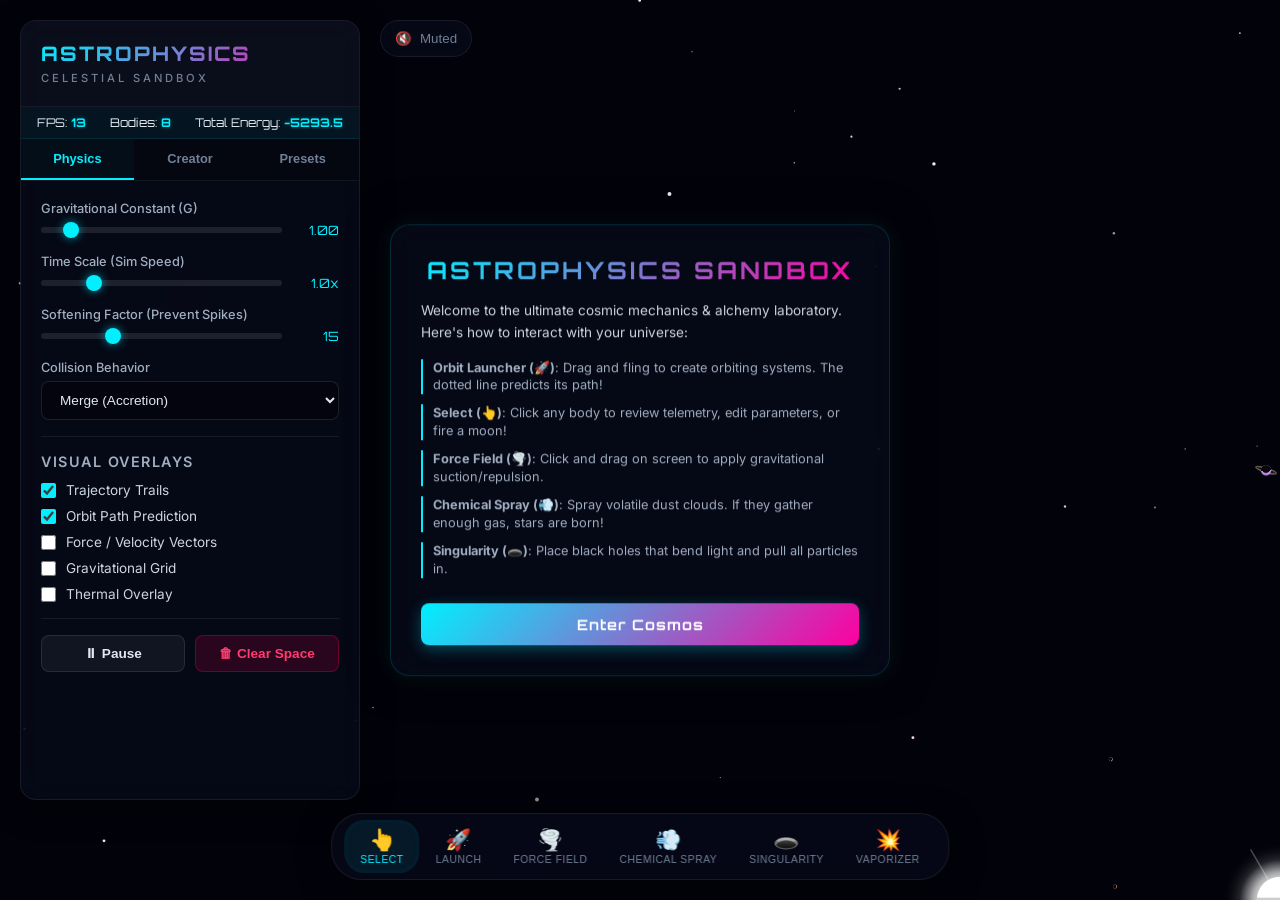
<file: index.html>
<!DOCTYPE html>
<html lang="en">
<head>
  <meta charset="UTF-8">
  <meta name="viewport" content="width=device-width, initial-scale=1.0">
  <title>AstroPhysics Space Sandbox - Celestial Mechanics & Alchemy</title>
  <!-- Google Fonts: Orbitron for scientific tags, Inter for clean layout -->
  <link rel="preconnect" href="https://fonts.googleapis.com">
  <link rel="preconnect" href="https://fonts.gstatic.com" crossorigin>
  <link href="https://fonts.googleapis.com/css2?family=Inter:wght@300;400;500;600&family=Orbitron:wght@400;600;800&display=swap" rel="stylesheet">
  <link rel="stylesheet" href="style.css">
</head>
<body>
  <!-- Canvas representing deep space -->
  <canvas id="spaceCanvas"></canvas>

  <!-- Sound status toggle -->
  <button id="soundToggle" class="sound-btn muted" title="Toggle cosmic synthesizer">
    <span class="icon">🔇</span>
    <span class="text">Muted</span>
  </button>

  <!-- Left Control Panel -->
  <aside id="controlsPanel" class="glass-panel left-panel">
    <div class="panel-header">
      <h1>ASTROPHYSICS</h1>
      <span class="sub-header">Celestial Sandbox</span>
    </div>

    <!-- Live Simulation Stats -->
    <div class="stats-box">
      <div class="stat-row"><span>FPS:</span> <strong id="fpsVal">60</strong></div>
      <div class="stat-row"><span>Bodies:</span> <strong id="bodiesVal">0</strong></div>
      <div class="stat-row"><span>Total Energy:</span> <strong id="energyVal">0.00</strong></div>
    </div>

    <!-- Tabs inside panel -->
    <div class="panel-tabs">
      <button class="tab-btn active" data-tab="tab-physics">Physics</button>
      <button class="tab-btn" data-tab="tab-creator">Creator</button>
      <button class="tab-btn" data-tab="tab-presets">Presets</button>
    </div>

    <!-- Tab 1: Physics Settings -->
    <div class="tab-content active" id="tab-physics">
      <div class="control-group">
        <label for="gravConstant">Gravitational Constant (G)</label>
        <div class="slider-row">
          <input type="range" id="gravConstant" min="0.01" max="10" step="0.01" value="1.00">
          <span class="slider-val" id="gravConstantVal">1.00</span>
        </div>
      </div>

      <div class="control-group">
        <label for="timeStep">Time Scale (Sim Speed)</label>
        <div class="slider-row">
          <input type="range" id="timeStep" min="0" max="5" step="0.1" value="1.0">
          <span class="slider-val" id="timeStepVal">1.0x</span>
        </div>
      </div>

      <div class="control-group">
        <label for="softening">Softening Factor (Prevent Spikes)</label>
        <div class="slider-row">
          <input type="range" id="softening" min="1" max="50" step="1" value="15">
          <span class="slider-val" id="softeningVal">15</span>
        </div>
      </div>

      <div class="control-group">
        <label for="collisionType">Collision Behavior</label>
        <select id="collisionType">
          <option value="merge" selected>Merge (Accretion)</option>
          <option value="bounce">Elastic Bounce</option>
          <option value="explode">Vaporize / Explode</option>
          <option value="none">No Collisions (Overlap)</option>
        </select>
      </div>

      <div class="divider"></div>

      <h3>Visual Overlays</h3>
      <div class="checkbox-group">
        <label><input type="checkbox" id="showTrails" checked> Trajectory Trails</label>
        <label><input type="checkbox" id="showPrediction" checked> Orbit Path Prediction</label>
        <label><input type="checkbox" id="showVectors"> Force / Velocity Vectors</label>
        <label><input type="checkbox" id="showGrid"> Gravitational Grid</label>
        <label><input type="checkbox" id="showHeatMap"> Thermal Overlay</label>
      </div>
      
      <div class="divider"></div>
      
      <div class="btn-group">
        <button id="pauseBtn" class="action-btn">⏸ Pause</button>
        <button id="clearBtn" class="action-btn danger">🗑 Clear Space</button>
      </div>
    </div>

    <!-- Tab 2: Spawn Creator -->
    <div class="tab-content" id="tab-creator">
      <h3>Spawn Preset Configuration</h3>
      <div class="preset-builder">
        <div class="control-group">
          <label for="spawnType">Composition Profile</label>
          <select id="spawnType">
            <option value="rocky">Rocky Planet (Silicates/Iron)</option>
            <option value="iron">Metallic Planet (Iron/Nickel)</option>
            <option value="ice">Ice Planet (Water/Ammonia)</option>
            <option value="gas">Gas Giant (Hydrogen/Helium)</option>
            <option value="star">Star (Nuclear Fusion Reactor)</option>
            <option value="blackhole">Black Hole (Singularity)</option>
          </select>
        </div>

        <div class="control-group">
          <label for="spawnMass">Initial Mass</label>
          <div class="slider-row">
            <input type="range" id="spawnMass" min="1" max="5000" step="10" value="100">
            <span class="slider-val" id="spawnMassVal">100</span>
          </div>
        </div>

        <div class="control-group">
          <label for="spawnRadius">Radius (Logarithmic)</label>
          <div class="slider-row">
            <input type="range" id="spawnRadius" min="2" max="60" step="1" value="12">
            <span class="slider-val" id="spawnRadiusVal">12</span>
          </div>
        </div>

        <div class="chemical-meter-box">
          <h4>Custom Chemistry Ratios</h4>
          <div class="chem-slider">
            <span class="chem-lbl">Rock (Silicate)</span>
            <input type="range" id="chemRock" min="0" max="100" value="70">
            <span class="chem-val" id="chemRockVal">70%</span>
          </div>
          <div class="chem-slider">
            <span class="chem-lbl">Metal (Iron)</span>
            <input type="range" id="chemMetal" min="0" max="100" value="30">
            <span class="chem-val" id="chemMetalVal">30%</span>
          </div>
          <div class="chem-slider">
            <span class="chem-lbl">Ice (Water/NH3)</span>
            <input type="range" id="chemIce" min="0" max="100" value="0">
            <span class="chem-val" id="chemIceVal">0%</span>
          </div>
          <div class="chem-slider">
            <span class="chem-lbl">Gas (H2/He)</span>
            <input type="range" id="chemGas" min="0" max="100" value="0">
            <span class="chem-val" id="chemGasVal">0%</span>
          </div>
        </div>
      </div>
    </div>

    <!-- Tab 3: Simulation Presets -->
    <div class="tab-content" id="tab-presets">
      <h3>Load Cosmic Systems</h3>
      <p class="tab-info">Select a system configuration to clear current space and initialize the system.</p>
      
      <button class="preset-btn" data-preset="solar">
        <span class="btn-icon">☀️</span>
        <div class="btn-text-box">
          <strong>Inner Solar System</strong>
          <span>A stable sun with 4 inner terrestrial & gas orbits</span>
        </div>
      </button>

      <button class="preset-btn" data-preset="binary">
        <span class="btn-icon">♊</span>
        <div class="btn-text-box">
          <strong>Binary Stars</strong>
          <span>Two massive stars orbiting their mutual barycenter</span>
        </div>
      </button>

      <button class="preset-btn" data-preset="accretion">
        <span class="btn-icon">🌀</span>
        <div class="btn-text-box">
          <strong>Accretion Disk</strong>
          <span>Dozens of small planetoids colliding into a star</span>
        </div>
      </button>

      <button class="preset-btn" data-preset="galaxy">
        <span class="btn-icon">🌌</span>
        <div class="btn-text-box">
          <strong>Galaxy Collision</strong>
          <span>Two spiral galaxies with hundreds of stars colliding</span>
        </div>
      </button>

      <button class="preset-btn" data-preset="lagrange">
        <span class="btn-icon">🛰️</span>
        <div class="btn-text-box">
          <strong>Trojan Orbits</strong>
          <span>Stable L4 and L5 Lagrange configuration</span>
        </div>
      </button>
    </div>
  </aside>

  <!-- Right Inspector Panel -->
  <aside id="inspectorPanel" class="glass-panel right-panel closed">
    <button id="closeInspectorBtn" class="close-btn">×</button>
    <div class="panel-header">
      <h2>INSPECTOR</h2>
      <span class="sub-header">Object Properties</span>
    </div>

    <div class="inspector-body">
      <div class="control-group">
        <label for="inspectName">Body Identity</label>
        <input type="text" id="inspectName" class="inspect-input">
      </div>

      <div class="control-group">
        <label for="inspectMass">Mass</label>
        <input type="number" id="inspectMass" class="inspect-input" step="any">
      </div>

      <div class="control-group">
        <label for="inspectRadius">Radius</label>
        <input type="number" id="inspectRadius" class="inspect-input" step="any">
      </div>

      <div class="checkbox-group">
        <label><input type="checkbox" id="inspectFixed"> Fixed Space Position</label>
      </div>

      <div class="divider"></div>

      <h3>Dynamic Telemetry</h3>
      <div class="telemetry-grid">
        <div class="tel-col"><span>Velocity X:</span> <strong id="telVx">0.00</strong></div>
        <div class="tel-col"><span>Velocity Y:</span> <strong id="telVy">0.00</strong></div>
        <div class="tel-col"><span>Kinetic E:</span> <strong id="telKe">0.00</strong></div>
        <div class="tel-col"><span>Potential E:</span> <strong id="telPe">0.00</strong></div>
        <div class="tel-col"><span>Surface Temp:</span> <strong id="telTemp">0 K</strong></div>
        <div class="tel-col"><span>Core Temp:</span> <strong id="telCoreTemp">0 K</strong></div>
      </div>

      <div class="divider"></div>

      <h3>Chemical Make-up</h3>
      <div class="chem-breakdown">
        <div class="chem-bar-row">
          <span>Rock:</span>
          <div class="bar-bg"><div class="bar-fill rock-fill" id="barRock" style="width: 0%"></div></div>
          <span id="txtRock">0%</span>
        </div>
        <div class="chem-bar-row">
          <span>Metal:</span>
          <div class="bar-bg"><div class="bar-fill metal-fill" id="barMetal" style="width: 0%"></div></div>
          <span id="txtMetal">0%</span>
        </div>
        <div class="chem-bar-row">
          <span>Ice:</span>
          <div class="bar-bg"><div class="bar-fill ice-fill" id="barIce" style="width: 0%"></div></div>
          <span id="txtIce">0%</span>
        </div>
        <div class="chem-bar-row">
          <span>Gas:</span>
          <div class="bar-bg"><div class="bar-fill gas-fill" id="barGas" style="width: 0%"></div></div>
          <span id="txtGas">0%</span>
        </div>
      </div>

      <div class="divider"></div>

      <div class="btn-group vertical">
        <button id="spawnMoonBtn" class="action-btn outline">🛰️ Launch Orbiting Moon</button>
        <button id="vaporizeBtn" class="action-btn danger">💥 Vaporize Body</button>
      </div>
    </div>
  </aside>

  <!-- Bottom Toolbar -->
  <nav id="toolbar">
    <button class="tool-btn active" data-tool="select" title="Inspector / Move: Click planets to inspect or throw them">
      <span class="tool-icon">👆</span>
      <span class="tool-label">Select</span>
    </button>
    <button class="tool-btn" data-tool="launch" title="Orbit Launcher: Click and drag to launch planets with dynamic prediction">
      <span class="tool-icon">🚀</span>
      <span class="tool-label">Launch</span>
    </button>
    <button class="tool-btn" data-tool="thruster" title="Gravity Force: Click and drag to apply force fields on bodies">
      <span class="tool-icon">🌪️</span>
      <span class="tool-label">Force Field</span>
    </button>
    <button class="tool-btn" data-tool="spray" title="Gas Cloud Spray: Click and drag to release volatile chemical dust clouds">
      <span class="tool-icon">💨</span>
      <span class="tool-label">Chemical Spray</span>
    </button>
    <button class="tool-btn" data-tool="blackhole" title="Black Hole Spawner: Click to open a spacetime singularity">
      <span class="tool-icon">🕳️</span>
      <span class="tool-label">Singularity</span>
    </button>
    <button class="tool-btn" data-tool="destroy" title="Vaporizer: Click on any celestial body to wipe it from existence">
      <span class="tool-icon">💥</span>
      <span class="tool-label">Vaporizer</span>
    </button>
  </nav>

  <!-- Instructions Overlay (Dismissable) -->
  <div id="welcomeOverlay" class="welcome-overlay glass-panel">
    <h2>ASTROPHYSICS SANDBOX</h2>
    <p>Welcome to the ultimate cosmic mechanics & alchemy laboratory. Here's how to interact with your universe:</p>
    <ul>
      <li><strong>Orbit Launcher (🚀)</strong>: Drag and fling to create orbiting systems. The dotted line predicts its path!</li>
      <li><strong>Select (👆)</strong>: Click any body to review telemetry, edit parameters, or fire a moon!</li>
      <li><strong>Force Field (🌪️)</strong>: Click and drag on screen to apply gravitational suction/repulsion.</li>
      <li><strong>Chemical Spray (💨)</strong>: Spray volatile dust clouds. If they gather enough gas, stars are born!</li>
      <li><strong>Singularity (🕳️)</strong>: Place black holes that bend light and pull all particles in.</li>
    </ul>
    <button id="welcomeDismiss" class="action-btn">Enter Cosmos</button>
  </div>

  <!-- Loading simulation modules -->
  <script type="module" src="js/app.js"></script>
</body>
</html>
</file>
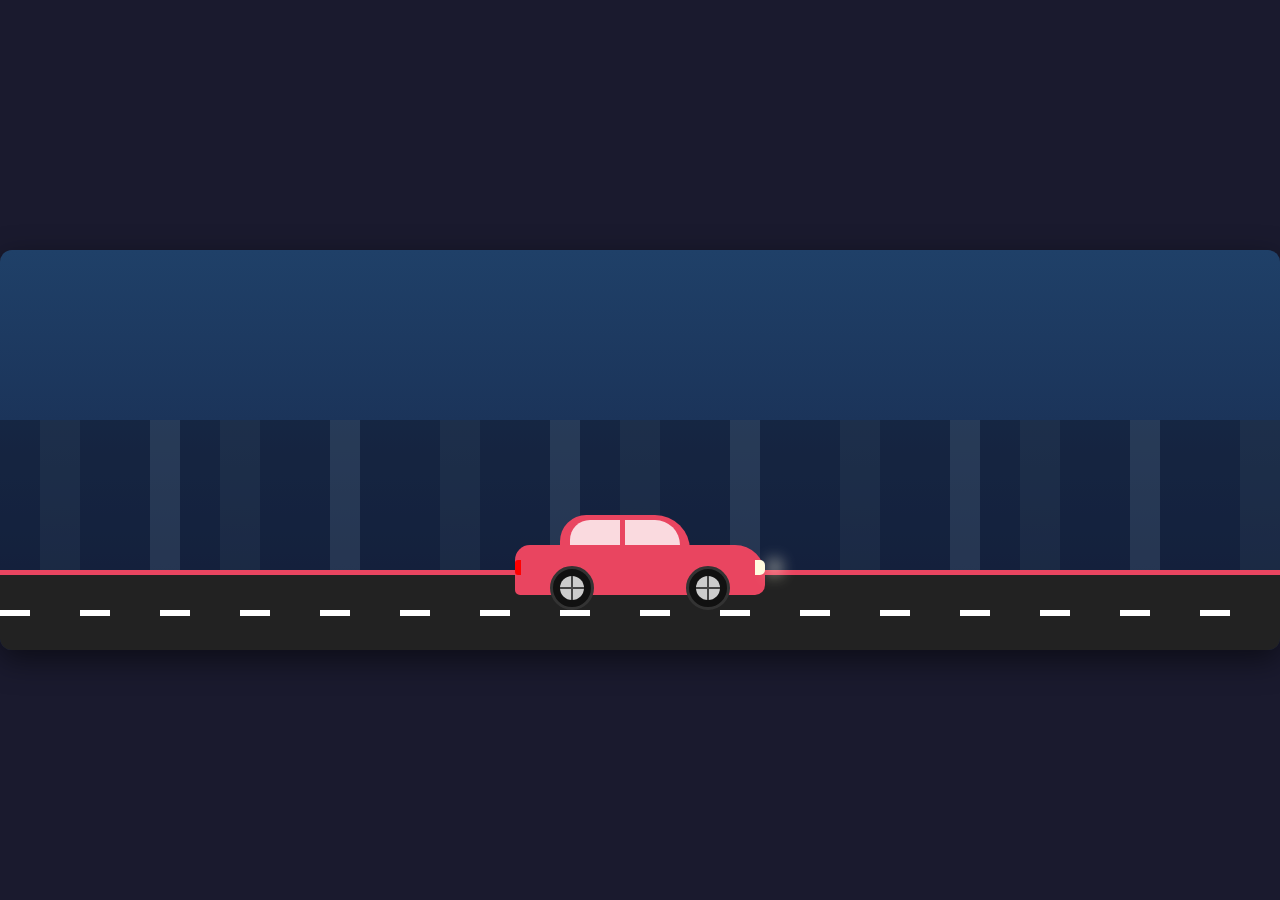
<file: It040-demo-code/index.html>
<!DOCTYPE html>
<html lang="en">
<head>
    <meta charset="UTF-8">
    <meta name="viewport" content="width=device-width, initial-scale=1.0">
    <title>Pure CSS Car Animation</title>
    <style>
        /* --- Reset & Base Styles --- */
        * {
            box-sizing: border-box;
            margin: 0;
            padding: 0;
        }

        body {
            background: #1a1a2e;
            height: 100vh;
            display: flex;
            justify-content: center;
            align-items: center;
            overflow: hidden;
            font-family: 'Segoe UI', Tahoma, Geneva, Verdana, sans-serif;
        }

        /* --- Stage / Container --- */
        .stage {
            position: relative;
            width: 100%;
            height: 400px;
            background: linear-gradient(to bottom, #1f4068, #162447);
            overflow: hidden;
            border-radius: 12px;
            box-shadow: 0 10px 30px rgba(0, 0, 0, 0.5);
        }

        /* --- Skyline Background (Infinite Loop) --- */
        .skyline {
            position: absolute;
            bottom: 80px;
            width: 200%;
            height: 150px;
            background-image: radial-gradient(circle at 100px 150px, #e94560 10%, transparent 11%),
                              linear-gradient(to top, #162447, transparent);
            background: repeating-linear-gradient(
                90deg,
                #0f172a 0px,
                #0f172a 40px,
                #1e293b 40px,
                #1e293b 80px,
                #0f172a 80px,
                #0f172a 150px,
                #334155 150px,
                #334155 180px
            );
            background-size: 400px 150px;
            opacity: 0.5;
            animation: driveBackground 12s linear infinite;
        }

        /* --- Road --- */
        .road {
            position: absolute;
            bottom: 0;
            width: 100%;
            height: 80px;
            background: #222;
            border-top: 5px solid #e94560;
        }

        .road-lines {
            position: absolute;
            top: 50%;
            width: 200%;
            height: 6px;
            background: repeating-linear-gradient(
                90deg,
                #fff 0px,
                #fff 30px,
                transparent 30px,
                transparent 80px
            );
            transform: translateY(-50%);
            animation: driveBackground 1.5s linear infinite;
        }

        /* --- The Car --- */
        .car-container {
            position: absolute;
            bottom: 35px;
            left: 50%;
            transform: translateX(-50%);
            width: 250px;
            height: 100px;
            animation: carSuspension 0.4s ease-in-out infinite alternate;
        }

        .car-body {
            position: absolute;
            bottom: 20px;
            width: 100%;
            height: 50px;
            background: #e94560;
            border-radius: 15px 30px 10px 5px;
        }

        /* Car Cabin / Roof */
        .car-cabin {
            position: absolute;
            bottom: 65px;
            left: 45px;
            width: 130px;
            height: 35px;
            background: #e94560;
            border-radius: 30px 40px 0 0;
        }

        /* Windows */
        .car-cabin::before, .car-cabin::after {
            content: '';
            position: absolute;
            top: 5px;
            height: 30px;
            background: #fff;
            opacity: 0.8;
        }

        .car-cabin::before {
            left: 10px;
            width: 50px;
            border-radius: 20px 0 0 0;
        }

        .car-cabin::after {
            right: 10px;
            width: 55px;
            border-radius: 0 25px 0 0;
        }

        /* Lights */
        .headlight {
            position: absolute;
            right: 0;
            top: 15px;
            width: 10px;
            height: 15px;
            background: #fffbdf;
            border-radius: 0 5px 5px 0;
            box-shadow: 15px 0px 15px rgba(255, 251, 223, 0.8);
        }

        .taillight {
            position: absolute;
            left: 0;
            top: 15px;
            width: 6px;
            height: 15px;
            background: #ff0000;
            border-radius: 3px 0 0 3px;
        }

        /* Wheels */
        .wheel {
            position: absolute;
            bottom: 5px;
            width: 44px;
            height: 44px;
            background: #111;
            border-radius: 50%;
            border: 3px solid #333;
            display: flex;
            justify-content: center;
            align-items: center;
        }

        .wheel-front {
            right: 35px;
        }

        .wheel-back {
            left: 35px;
        }

        /* Hubcaps (Spokes) */
        .hubcap {
            width: 24px;
            height: 24px;
            background: #ccc;
            border-radius: 50%;
            position: relative;
            animation: spin 0.6s linear infinite;
        }

        /* Wheel spokes lines */
        .hubcap::before, .hubcap::after {
            content: '';
            position: absolute;
            background: #444;
        }

        .hubcap::before {
            top: 0;
            left: 11px;
            width: 2px;
            height: 100%;
        }

        .hubcap::after {
            top: 11px;
            left: 0;
            width: 100%;
            height: 2px;
        }

        /* --- Animations --- */

        /* 1. Rotates the wheels */
        @keyframes spin {
            100% {
                transform: rotate(360deg);
            }
        }

        /* 2. Moves the background & road lines backward to simulate forward motion */
        @keyframes driveBackground {
            100% {
                background-position: -400px 0;
            }
        }

        /* 3. Gives the car a realistic micro-bounce (suspension vibration) */
        @keyframes carSuspension {
            0% {
                transform: translateX(-50%) translateY(0);
            }
            100% {
                transform: translateX(-50%) translateY(-2px);
            }
        }
    </style>
</head>
<body>

    <div class="stage">
        <!-- Moving Skyline/Background Elements -->
        <div class="skyline"></div>

        <!-- The Road with Moving Lines -->
        <div class="road">
            <div class="road-lines"></div>
        </div>

        <!-- The Animated Car -->
        <div class="car-container">
            <div class="car-cabin"></div>
            <div class="car-body">
                <div class="headlight"></div>
                <div class="taillight"></div>
            </div>
            
            <!-- Front Wheel -->
            <div class="wheel wheel-front">
                <div class="hubcap"></div>
            </div>
            
            <!-- Back Wheel -->
            <div class="wheel wheel-back">
                <div class="hubcap"></div>
            </div>
        </div>
    </div>

</body>
</html>
</file>
<file: style.css>
/* Reset Reset and base setup */
* {
  box-sizing: border-box;
  margin: 0;
  padding: 0;
}

body {
  font-family: 'Inter', sans-serif;
  background-color: #03050f;
  color: #e2e8f0;
  overflow: hidden;
  width: 100vw;
  height: 100vh;
  user-select: none;
}

/* Deep space canvas */
#spaceCanvas {
  position: absolute;
  top: 0;
  left: 0;
  width: 100%;
  height: 100%;
  z-index: 1;
}

/* Glassmorphism panel base */
.glass-panel {
  background: rgba(8, 11, 28, 0.65);
  backdrop-filter: blur(16px);
  -webkit-backdrop-filter: blur(16px);
  border: 1px solid rgba(255, 255, 255, 0.08);
  box-shadow: 0 8px 32px 0 rgba(0, 0, 0, 0.4);
  color: #e2e8f0;
  z-index: 10;
  transition: all 0.4s cubic-bezier(0.16, 1, 0.3, 1);
}

/* Left panel style */
.left-panel {
  position: absolute;
  top: 20px;
  left: 20px;
  bottom: 100px;
  width: 340px;
  border-radius: 16px;
  display: flex;
  flex-direction: column;
  overflow: hidden;
}

/* Right panel style */
.right-panel {
  position: absolute;
  top: 20px;
  right: 20px;
  bottom: 100px;
  width: 320px;
  border-radius: 16px;
  display: flex;
  flex-direction: column;
  overflow: hidden;
}

.right-panel.closed {
  transform: translateX(calc(100% + 40px));
  opacity: 0;
  pointer-events: none;
}

/* Panel Header styling */
.panel-header {
  padding: 20px;
  border-bottom: 1px solid rgba(255, 255, 255, 0.06);
  background: rgba(255, 255, 255, 0.02);
}

.panel-header h1, .panel-header h2 {
  font-family: 'Orbitron', sans-serif;
  font-weight: 800;
  font-size: 1.25rem;
  letter-spacing: 2px;
  background: linear-gradient(135deg, #00f0ff, #ff00a0);
  -webkit-background-clip: text;
  -webkit-text-fill-color: transparent;
}

.panel-header .sub-header {
  font-size: 0.7rem;
  font-weight: 500;
  text-transform: uppercase;
  letter-spacing: 3px;
  color: #718096;
}

/* Close button for inspector */
.close-btn {
  position: absolute;
  top: 15px;
  right: 15px;
  background: none;
  border: none;
  color: #a0aec0;
  font-size: 1.5rem;
  cursor: pointer;
  z-index: 12;
  transition: color 0.2s;
}

.close-btn:hover {
  color: #ff0055;
}

/* Live stats indicator */
.stats-box {
  display: flex;
  justify-content: space-between;
  background: rgba(0, 240, 255, 0.05);
  border-bottom: 1px solid rgba(0, 240, 255, 0.1);
  padding: 8px 16px;
  font-family: 'Orbitron', monospace;
  font-size: 0.75rem;
}

.stat-row strong {
  color: #00f0ff;
  text-shadow: 0 0 5px rgba(0, 240, 255, 0.3);
}

/* Tabs switcher */
.panel-tabs {
  display: flex;
  background: rgba(0, 0, 0, 0.2);
  border-bottom: 1px solid rgba(255, 255, 255, 0.06);
}

.tab-btn {
  flex: 1;
  background: none;
  border: none;
  color: #718096;
  padding: 12px;
  cursor: pointer;
  font-weight: 600;
  font-size: 0.8rem;
  transition: all 0.3s;
  border-bottom: 2px solid transparent;
}

.tab-btn:hover {
  color: #e2e8f0;
  background: rgba(255, 255, 255, 0.02);
}

.tab-btn.active {
  color: #00f0ff;
  border-bottom-color: #00f0ff;
  background: rgba(0, 240, 255, 0.03);
}

/* Tab contents area */
.tab-content {
  display: none;
  flex: 1;
  padding: 20px;
  overflow-y: auto;
}

.tab-content.active {
  display: block;
}

/* Styled Scrollbars */
.tab-content::-webkit-scrollbar,
.inspector-body::-webkit-scrollbar {
  width: 6px;
}

.tab-content::-webkit-scrollbar-track,
.inspector-body::-webkit-scrollbar-track {
  background: rgba(0, 0, 0, 0.1);
}

.tab-content::-webkit-scrollbar-thumb,
.inspector-body::-webkit-scrollbar-thumb {
  background: rgba(255, 255, 255, 0.1);
  border-radius: 3px;
}

.tab-content::-webkit-scrollbar-thumb:hover,
.inspector-body::-webkit-scrollbar-thumb:hover {
  background: rgba(0, 240, 255, 0.3);
}

/* Controls layout */
.control-group {
  margin-bottom: 16px;
}

.control-group label {
  display: block;
  font-size: 0.8rem;
  color: #a0aec0;
  margin-bottom: 6px;
  font-weight: 500;
}

.slider-row {
  display: flex;
  align-items: center;
  gap: 12px;
}

.slider-val {
  font-family: 'Orbitron', monospace;
  font-size: 0.8rem;
  min-width: 45px;
  text-align: right;
  color: #00f0ff;
}

/* Styling native range inputs */
input[type="range"] {
  -webkit-appearance: none;
  width: 100%;
  height: 6px;
  background: rgba(255, 255, 255, 0.1);
  border-radius: 3px;
  outline: none;
}

input[type="range"]::-webkit-slider-thumb {
  -webkit-appearance: none;
  width: 16px;
  height: 16px;
  border-radius: 50%;
  background: #00f0ff;
  box-shadow: 0 0 10px rgba(0, 240, 255, 0.6);
  cursor: pointer;
  transition: transform 0.1s;
}

input[type="range"]::-webkit-slider-thumb:hover {
  transform: scale(1.2);
}

/* Select option boxes */
select {
  width: 100%;
  padding: 10px 14px;
  background: rgba(0, 0, 0, 0.3);
  border: 1px solid rgba(255, 255, 255, 0.1);
  border-radius: 8px;
  color: #e2e8f0;
  outline: none;
  font-size: 0.85rem;
  cursor: pointer;
  transition: all 0.2s;
}

select:focus {
  border-color: #00f0ff;
  box-shadow: 0 0 8px rgba(0, 240, 255, 0.2);
}

select option {
  background-color: #0d1127;
  color: #e2e8f0;
}

/* Checkbox container groups */
.checkbox-group {
  display: flex;
  flex-direction: column;
  gap: 10px;
  margin-bottom: 16px;
}

.checkbox-group label {
  display: flex;
  align-items: center;
  gap: 10px;
  font-size: 0.85rem;
  color: #cbd5e0;
  cursor: pointer;
}

.checkbox-group input[type="checkbox"] {
  accent-color: #00f0ff;
  width: 15px;
  height: 15px;
  cursor: pointer;
}

/* Divides elements nicely */
.divider {
  height: 1px;
  background: rgba(255, 255, 255, 0.08);
  margin: 16px 0;
}

h3 {
  font-size: 0.9rem;
  font-weight: 600;
  text-transform: uppercase;
  letter-spacing: 1.5px;
  color: #a0aec0;
  margin-bottom: 12px;
}

/* Generic buttons style */
.action-btn {
  flex: 1;
  padding: 10px 16px;
  border-radius: 8px;
  font-weight: 600;
  font-size: 0.85rem;
  cursor: pointer;
  transition: all 0.2s;
  border: 1px solid rgba(255, 255, 255, 0.1);
  background: rgba(255, 255, 255, 0.05);
  color: #e2e8f0;
}

.action-btn:hover {
  background: rgba(255, 255, 255, 0.1);
  transform: translateY(-1px);
}

.action-btn.danger {
  background: rgba(255, 0, 80, 0.15);
  border-color: rgba(255, 0, 80, 0.3);
  color: #ff3b70;
}

.action-btn.danger:hover {
  background: rgba(255, 0, 80, 0.25);
  box-shadow: 0 0 10px rgba(255, 0, 80, 0.2);
}

.btn-group {
  display: flex;
  gap: 10px;
}

.btn-group.vertical {
  flex-direction: column;
}

/* Preset spawner builders */
.chemical-meter-box {
  background: rgba(0, 0, 0, 0.15);
  border: 1px solid rgba(255, 255, 255, 0.05);
  border-radius: 12px;
  padding: 12px;
  margin-top: 14px;
}

.chemical-meter-box h4 {
  font-size: 0.75rem;
  text-transform: uppercase;
  color: #718096;
  margin-bottom: 10px;
  letter-spacing: 1px;
}

.chem-slider {
  display: flex;
  align-items: center;
  justify-content: space-between;
  margin-bottom: 8px;
  font-size: 0.75rem;
}

.chem-lbl {
  min-width: 90px;
  color: #a0aec0;
}

.chem-slider input[type="range"] {
  height: 4px;
  margin: 0 8px;
}

.chem-val {
  min-width: 32px;
  text-align: right;
  font-weight: 600;
}

/* Chemical colors theme values */
#chemRock::-webkit-slider-thumb { background: #b08a6a; box-shadow: 0 0 5px #b08a6a; }
#chemMetal::-webkit-slider-thumb { background: #8892b0; box-shadow: 0 0 5px #8892b0; }
#chemIce::-webkit-slider-thumb { background: #8cd9ff; box-shadow: 0 0 5px #8cd9ff; }
#chemGas::-webkit-slider-thumb { background: #db7cff; box-shadow: 0 0 5px #db7cff; }

/* Preset buttons lists */
.preset-btn {
  width: 100%;
  display: flex;
  align-items: center;
  gap: 16px;
  padding: 12px;
  border-radius: 12px;
  background: rgba(255, 255, 255, 0.02);
  border: 1px solid rgba(255, 255, 255, 0.05);
  color: #e2e8f0;
  text-align: left;
  cursor: pointer;
  margin-bottom: 10px;
  transition: all 0.2s;
}

.preset-btn:hover {
  background: rgba(0, 240, 255, 0.05);
  border-color: rgba(0, 240, 255, 0.2);
  transform: translateY(-2px);
}

.btn-icon {
  font-size: 1.5rem;
  background: rgba(255, 255, 255, 0.05);
  padding: 6px;
  border-radius: 8px;
  width: 40px;
  height: 40px;
  display: flex;
  align-items: center;
  justify-content: center;
}

.btn-text-box {
  display: flex;
  flex-direction: column;
}

.btn-text-box strong {
  font-size: 0.85rem;
  color: #cbd5e0;
}

.btn-text-box span {
  font-size: 0.7rem;
  color: #718096;
}

/* Inspector styles */
.inspector-body {
  padding: 20px;
  overflow-y: auto;
  flex: 1;
}

.inspect-input {
  width: 100%;
  padding: 8px 12px;
  background: rgba(0, 0, 0, 0.3);
  border: 1px solid rgba(255, 255, 255, 0.1);
  border-radius: 6px;
  color: #e2e8f0;
  font-size: 0.85rem;
  outline: none;
}

.inspect-input:focus {
  border-color: #ff00a0;
}

/* Telemetry display grid */
.telemetry-grid {
  display: grid;
  grid-template-columns: 1fr 1fr;
  gap: 10px;
}

.tel-col {
  display: flex;
  flex-direction: column;
  background: rgba(0, 0, 0, 0.2);
  padding: 8px;
  border-radius: 6px;
  border: 1px solid rgba(255, 255, 255, 0.03);
}

.tel-col span {
  font-size: 0.65rem;
  color: #718096;
  text-transform: uppercase;
}

.tel-col strong {
  font-family: 'Orbitron', monospace;
  font-size: 0.75rem;
  color: #ff00a0;
  margin-top: 4px;
}

/* Chemical breakdown rows */
.chem-breakdown {
  display: flex;
  flex-direction: column;
  gap: 8px;
}

.chem-bar-row {
  display: flex;
  align-items: center;
  font-size: 0.75rem;
}

.chem-bar-row span:first-child {
  width: 48px;
  color: #a0aec0;
}

.bar-bg {
  flex: 1;
  height: 6px;
  background: rgba(255, 255, 255, 0.1);
  border-radius: 3px;
  margin: 0 10px;
  overflow: hidden;
}

.bar-fill {
  height: 100%;
  border-radius: 3px;
}

.rock-fill { background: #b08a6a; }
.metal-fill { background: #8892b0; }
.ice-fill { background: #8cd9ff; }
.gas-fill { background: #db7cff; }

.chem-bar-row span:last-child {
  width: 32px;
  text-align: right;
  font-weight: 600;
  color: #cbd5e0;
}

/* Action button variations */
.action-btn.outline {
  border: 1px solid #00f0ff;
  background: rgba(0, 240, 255, 0.05);
  color: #00f0ff;
}

.action-btn.outline:hover {
  background: rgba(0, 240, 255, 0.15);
  box-shadow: 0 0 10px rgba(0, 240, 255, 0.2);
}

/* Sound floating widget */
.sound-btn {
  position: absolute;
  top: 20px;
  left: 380px;
  z-index: 10;
  display: flex;
  align-items: center;
  gap: 8px;
  padding: 10px 14px;
  border-radius: 20px;
  background: rgba(8, 11, 28, 0.65);
  backdrop-filter: blur(12px);
  border: 1px solid rgba(255, 255, 255, 0.08);
  color: #e2e8f0;
  cursor: pointer;
  transition: all 0.2s;
}

.sound-btn:hover {
  border-color: #00f0ff;
  box-shadow: 0 0 10px rgba(0, 240, 255, 0.2);
}

.sound-btn.muted {
  color: #718096;
}

/* Toolbar overlay footer */
#toolbar {
  position: absolute;
  bottom: 20px;
  left: 50%;
  transform: translateX(-50%);
  z-index: 10;
  display: flex;
  background: rgba(8, 11, 28, 0.7);
  backdrop-filter: blur(16px);
  border: 1px solid rgba(255, 255, 255, 0.08);
  border-radius: 30px;
  padding: 6px 12px;
  box-shadow: 0 8px 32px 0 rgba(0, 0, 0, 0.5);
}

.tool-btn {
  background: none;
  border: none;
  display: flex;
  flex-direction: column;
  align-items: center;
  justify-content: center;
  padding: 8px 16px;
  cursor: pointer;
  color: #718096;
  transition: all 0.3s cubic-bezier(0.175, 0.885, 0.32, 1.275);
  border-radius: 20px;
}

.tool-btn:hover {
  color: #e2e8f0;
  transform: scale(1.08) translateY(-2px);
}

.tool-btn.active {
  color: #00f0ff;
  background: rgba(0, 240, 255, 0.08);
  box-shadow: inset 0 0 10px rgba(0, 240, 255, 0.05);
}

.tool-icon {
  font-size: 1.3rem;
  margin-bottom: 2px;
}

.tool-label {
  font-size: 0.65rem;
  font-weight: 500;
  text-transform: uppercase;
  letter-spacing: 0.5px;
}

/* Fullscreen Instruction modal panel */
.welcome-overlay {
  position: absolute;
  top: 50%;
  left: 50%;
  transform: translate(-50%, -50%);
  width: 500px;
  border-radius: 20px;
  padding: 30px;
  z-index: 100;
  text-align: left;
  border: 1px solid rgba(0, 240, 255, 0.15);
  box-shadow: 0 0 40px rgba(0, 0, 0, 0.8), 0 0 20px rgba(0, 240, 255, 0.1);
}

.welcome-overlay.dismissed {
  opacity: 0;
  pointer-events: none;
  transform: translate(-50%, -45%) scale(0.95);
}

.welcome-overlay h2 {
  font-family: 'Orbitron', sans-serif;
  font-size: 1.5rem;
  letter-spacing: 3px;
  margin-bottom: 15px;
  background: linear-gradient(135deg, #00f0ff, #ff00a0);
  -webkit-background-clip: text;
  -webkit-text-fill-color: transparent;
  text-align: center;
}

.welcome-overlay p {
  font-size: 0.85rem;
  color: #cbd5e0;
  line-height: 1.6;
  margin-bottom: 15px;
}

.welcome-overlay ul {
  list-style: none;
  margin-bottom: 25px;
}

.welcome-overlay li {
  font-size: 0.8rem;
  margin-bottom: 10px;
  color: #a0aec0;
  line-height: 1.4;
  padding-left: 10px;
  border-left: 2px solid #00f0ff;
}

.welcome-overlay button {
  width: 100%;
  padding: 12px;
  background: linear-gradient(135deg, #00f0ff, #ff00a0);
  border: none;
  font-family: 'Orbitron', sans-serif;
  letter-spacing: 1px;
  color: #fff;
  font-size: 0.9rem;
  border-radius: 8px;
  cursor: pointer;
  font-weight: bold;
  box-shadow: 0 4px 15px rgba(0, 240, 255, 0.3);
  transition: all 0.2s;
}

.welcome-overlay button:hover {
  transform: translateY(-2px);
  box-shadow: 0 6px 20px rgba(0, 240, 255, 0.4), 0 0 10px rgba(255, 0, 160, 0.3);
}

/* Adjustments for responsive sidebars */
@media (max-width: 1024px) {
  .left-panel {
    width: 280px;
  }
  .right-panel {
    width: 260px;
  }
  .sound-btn {
    left: 320px;
  }
}
</file>
